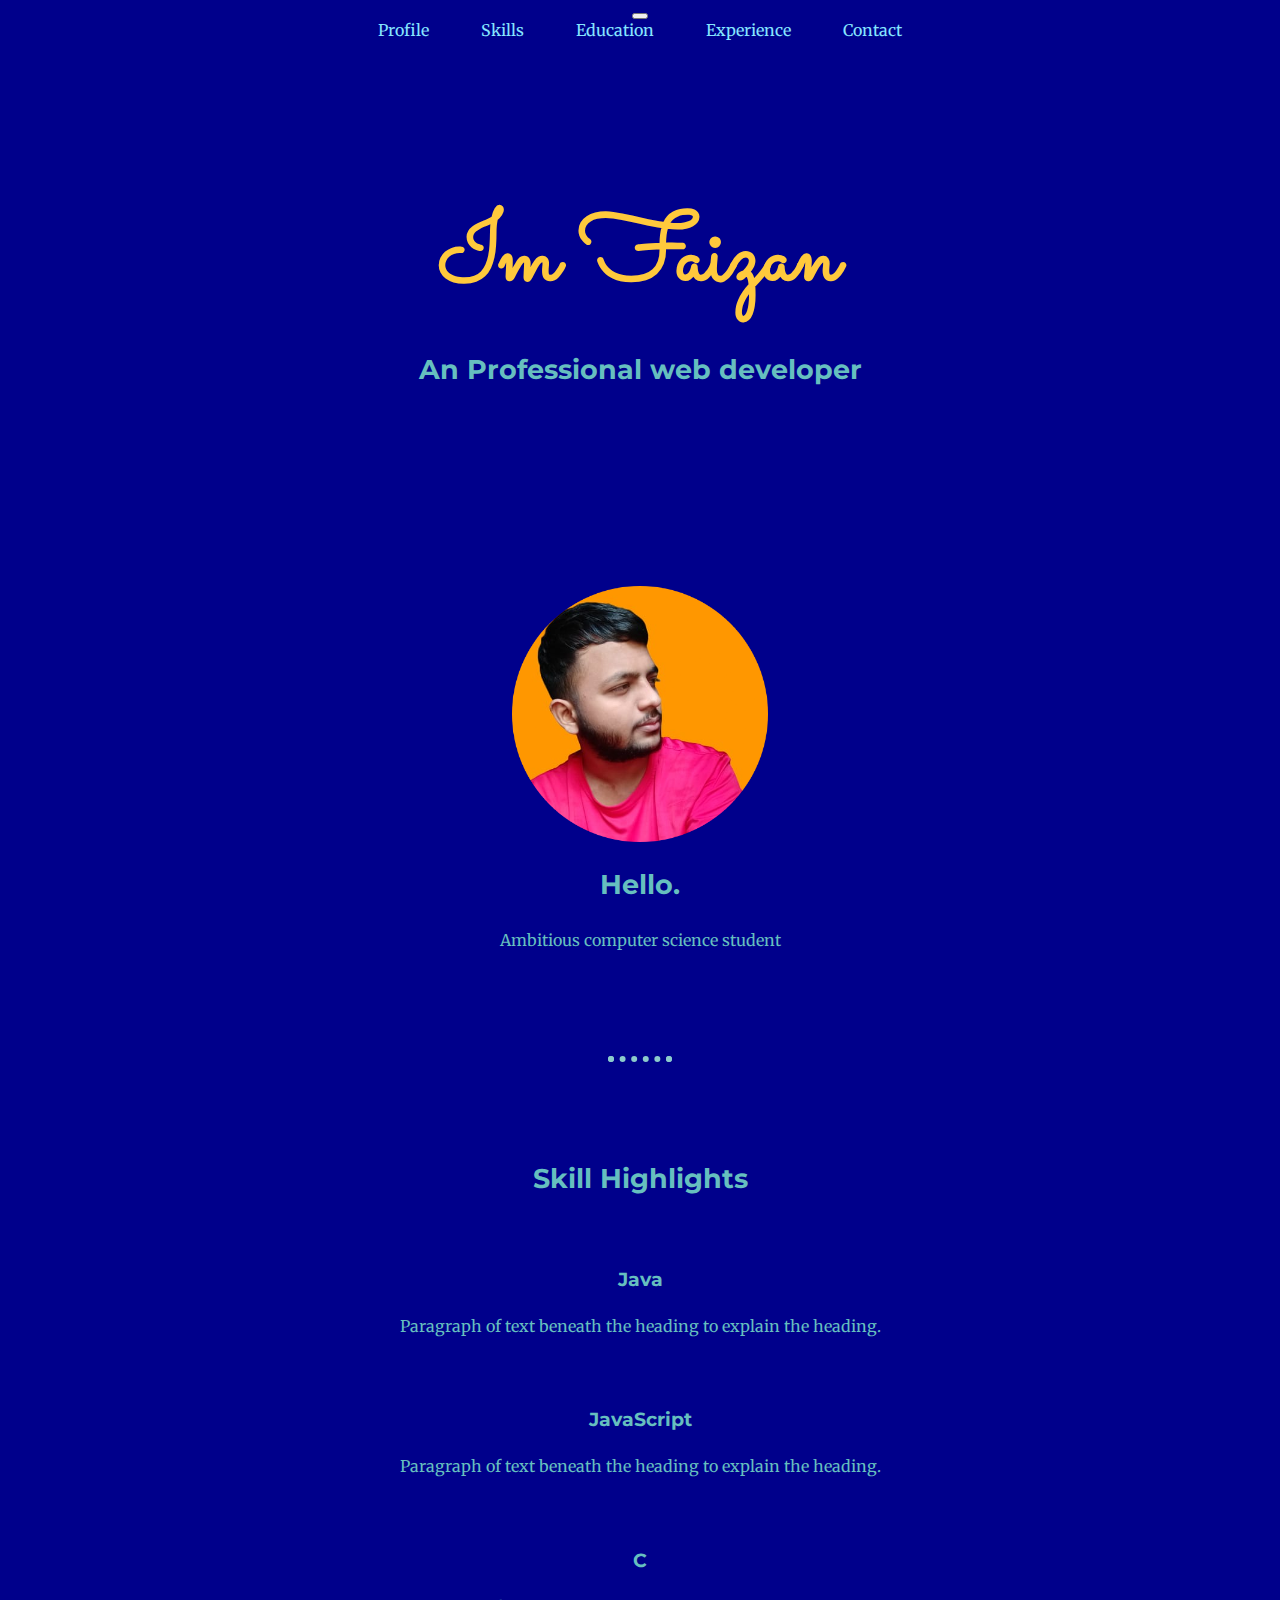
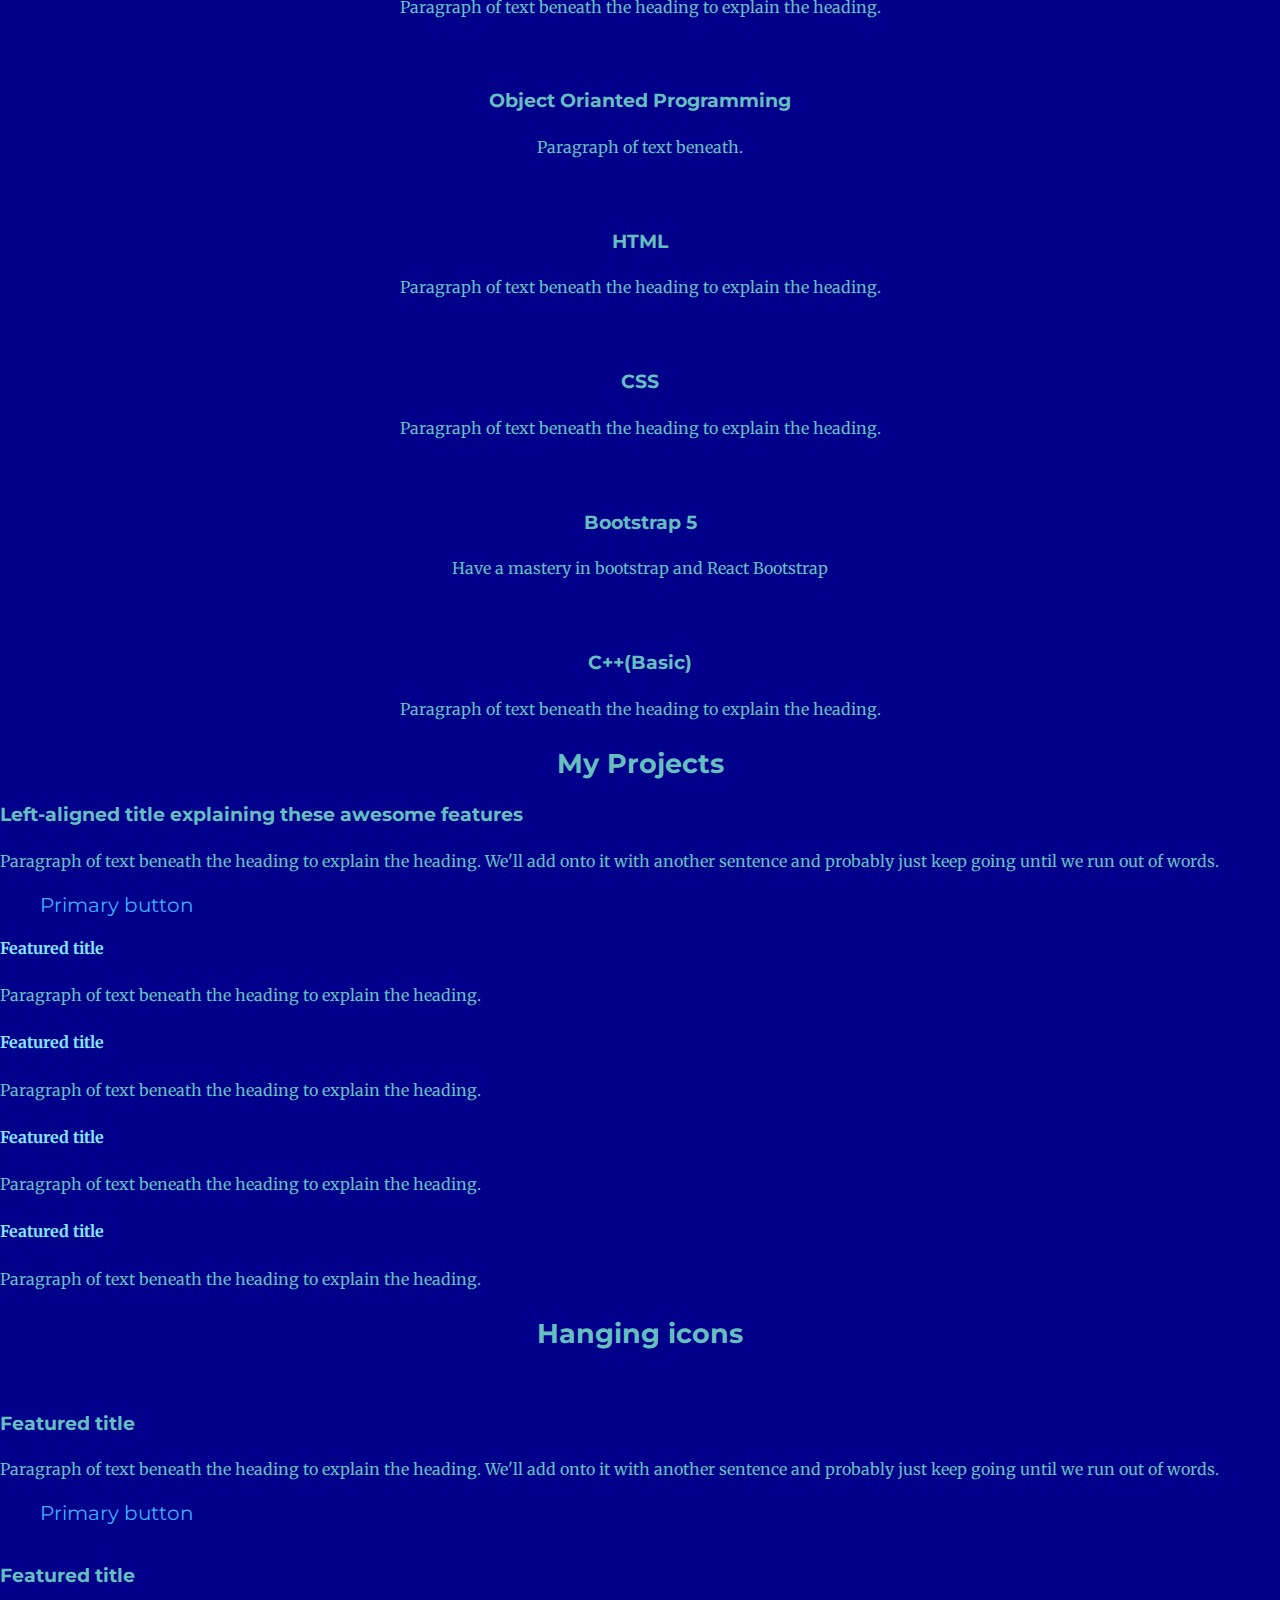
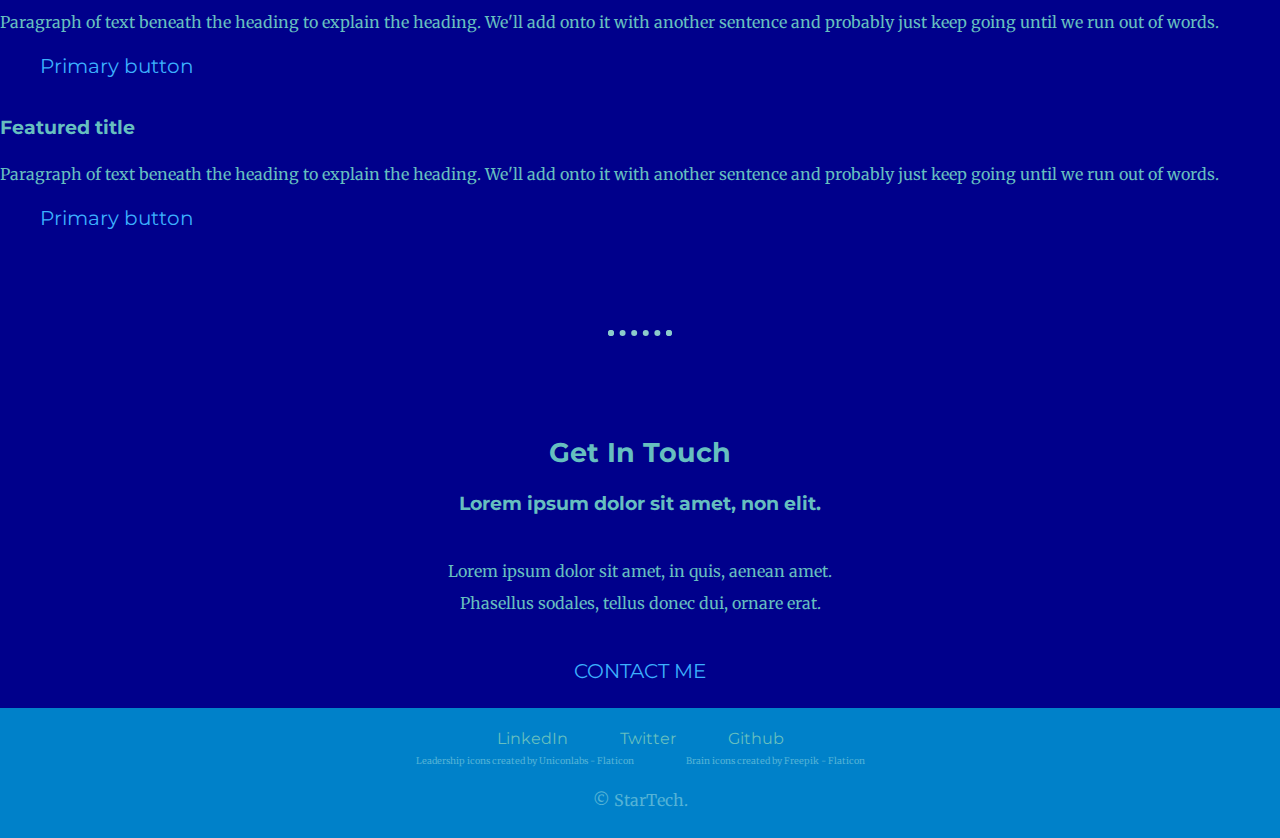
<file: index.html>
<!DOCTYPE html>
<html lang="en">
 
<head>
    <meta charset="UTF-8">
    <meta http-equiv="X-UA-Compatible" content="IE=edge">
    <meta name="viewport" content="width=device-width, initial-scale=1.0">
    
    <title>Faizanahmed</title>
    <link rel="icon" href="favicon.ico?v=2">
    
<!--  bootstrap css -->
    <link href="https://cdn.jsdelivr.net/npm/bootstrap@5.2.3/dist/css/bootstrap.min.css" rel="stylesheet" integrity="sha384-rbsA2VBKQhggwzxH7pPCaAqO46MgnOM80zW1RWuH61DGLwZJEdK2Kadq2F9CUG65" crossorigin="anonymous">

<!--     Custom Css -->
    <link rel="stylesheet" href="css/style.css">

    
    <!-- This is the link to Google font -->
    <link rel="preconnect" href="https://fonts.googleapis.com"><link rel="preconnect" href="https://fonts.gstatic.com" crossorigin><link href="https://fonts.googleapis.com/css2?family=Merriweather&family=Montserrat&family=Oswald&family=Raleway&family=Sacramento&display=swap" rel="stylesheet">

</head>

 
 
<!-- Visible part -->
<body>
  
  <nav class="navbar navbar-expand-lg bg-body-tertiary">
  <div class="container-fluid">
    <button class="navbar-toggler" type="button" data-bs-toggle="collapse" data-bs-target="#navbarNavAltMarkup" aria-controls="navbarNavAltMarkup" aria-expanded="false" aria-label="Toggle navigation">
      <span class="navbar-toggler-icon"></span>
    </button>
    <div class="collapse navbar-collapse" id="navbarNavAltMarkup">
      <div class="navbar-nav mx-auto">
        <a class="nav-link" aria-current="page" href="#">Profile</a>
        <a class="nav-link" href="#">Skills</a>
        <a class="nav-link" href="#">Education</a>
        <a class="nav-link" href="#">Experience</a>
        <a class="nav-link" href="#">Contact</a>
      </div>
    </div>
  </div>
</nav>

     <div class="top-container">
      <!-- img is used for image - src means sourse of image - alt- means alternative text if image is not loaded than this text is science -->
 
         <h1 class="name">Im Faizan</h1>
         <h2>An Professional web developer</h2>
  

     </div>

    <div class="middle-container">
  <div class="profile">
    <img class="my-photo" src="images/circle-profile.png" alt="profile-photo">
    <h2>Hello.</h2>
    <p class="intro">Ambitious computer science student</p>
  </div>
  <hr>


  <!-- Skill Highlights -->

<div class="container px-4 py-5" id="icon-grid">
    <h2 class="pb-2 border-bottom">Skill Highlights</h2>

    <div class="row row-cols-1 row-cols-sm-2 row-cols-md-3 row-cols-lg-4 g-4 py-5">
      <div class="col d-flex align-items-start">
        <svg class="bi text-body-secondary flex-shrink-0 me-3" width="1.75em" height="1.75em"><use xlink:href="#bootstrap"></use></svg>
        <div>
          <h3 class="fw-bold mb-0 fs-4">Java</h3>
          <p>Paragraph of text beneath the heading to explain the heading.</p>
        </div>
      </div>
      <div class="col d-flex align-items-start">
        <svg class="bi text-body-secondary flex-shrink-0 me-3" width="1.75em" height="1.75em"><use xlink:href="#cpu-fill"></use></svg>
        <div>
          <h3 class="fw-bold mb-0 fs-4">JavaScript</h3>
          <p>Paragraph of text beneath the heading to explain the heading.</p>
        </div>
      </div>
      <div class="col d-flex align-items-start">
        <svg class="bi text-body-secondary flex-shrink-0 me-3" width="1.75em" height="1.75em"><use xlink:href="#calendar3"></use></svg>
        <div>
          <h3 class="fw-bold mb-0 fs-4">C</h3>
          <p>Paragraph of text beneath the heading to explain the heading.</p>
        </div>
      </div>
      <div class="col d-flex align-items-start">
        <svg class="bi text-body-secondary flex-shrink-0 me-3" width="1.75em" height="1.75em"><use xlink:href="#home"></use></svg>
        <div>
          <h3 class="fw-bold mb-0 fs-4">Object Orianted Programming</h3>
          <p>Paragraph of text beneath.</p>
        </div>
      </div>
      <div class="col d-flex align-items-start">
        <svg class="bi text-body-secondary flex-shrink-0 me-3" width="1.75em" height="1.75em"><use xlink:href="#speedometer2"></use></svg>
        <div>
          <h3 class="fw-bold mb-0 fs-4">HTML</h3>
          <p>Paragraph of text beneath the heading to explain the heading.</p>
        </div>
      </div>
      <div class="col d-flex align-items-start">
        <svg class="bi text-body-secondary flex-shrink-0 me-3" width="1.75em" height="1.75em"><use xlink:href="#toggles2"></use></svg>
        <div>
          <h3 class="fw-bold mb-0 fs-4">CSS</h3>
          <p>Paragraph of text beneath the heading to explain the heading.</p>
        </div>
      </div>
      <div class="col d-flex align-items-start">
        <svg class="bi text-body-secondary flex-shrink-0 me-3" width="1.75em" height="1.75em"><use xlink:href="#geo-fill"></use></svg>
        <div>
          <h3 class="fw-bold mb-0 fs-4">Bootstrap 5</h3>
          <p>Have a mastery in bootstrap and React Bootstrap</p>
        </div>
      </div>
      <div class="col d-flex align-items-start">
        <svg class="bi text-body-secondary flex-shrink-0 me-3" width="1.75em" height="1.75em"><use xlink:href="#tools"></use></svg>
        <div>
          <h3 class="fw-bold mb-0 fs-4">C++(Basic)</h3>
          <p>Paragraph of text beneath the heading to explain the heading.</p>
        </div>
      </div>
    </div>
  </div>


  <div class="container px-4 py-5 projects-con">
    <h2 class="pb-2 border-bottom">My Projects</h2>

    <div class="row row-cols-1 row-cols-md-2 align-items-md-center g-5 py-5">
      <div class="col d-flex flex-column align-items-start gap-2">
        <h3 class="fw-bold">Left-aligned title explaining these awesome features</h3>
        <p class="text-body-secondary">Paragraph of text beneath the heading to explain the heading. We'll add onto it with another sentence and probably just keep going until we run out of words.</p>
        <a href="#" class="btn btn-primary btn-lg">Primary button</a>
      </div>

      <div class="col">
        <div class="row row-cols-1 row-cols-sm-2 g-4">
          <div class="col d-flex flex-column gap-2">
            <div class="feature-icon-small d-inline-flex align-items-center justify-content-center text-bg-primary bg-gradient fs-4 rounded-3">
            </div>
            <h4 class="fw-semibold mb-0">Featured title</h4>
            <p class="text-body-secondary">Paragraph of text beneath the heading to explain the heading.</p>
          </div>

          <div class="col d-flex flex-column gap-2">
            <div class="feature-icon-small d-inline-flex align-items-center justify-content-center text-bg-primary bg-gradient fs-4 rounded-3">

            </div>
            <h4 class="fw-semibold mb-0">Featured title</h4>
            <p class="text-body-secondary">Paragraph of text beneath the heading to explain the heading.</p>
          </div>

          <div class="col d-flex flex-column gap-2">
            <div class="feature-icon-small d-inline-flex align-items-center justify-content-center text-bg-primary bg-gradient fs-4 rounded-3">

            </div>
            <h4 class="fw-semibold mb-0">Featured title</h4>
            <p class="text-body-secondary">Paragraph of text beneath the heading to explain the heading.</p>
          </div>

          <div class="col d-flex flex-column gap-2">
            <div class="feature-icon-small d-inline-flex align-items-center justify-content-center text-bg-primary bg-gradient fs-4 rounded-3">
            </div>
            <h4 class="fw-semibold mb-0">Featured title</h4>
            <p class="text-body-secondary">Paragraph of text beneath the heading to explain the heading.</p>
          </div>
        </div>
      </div>
    </div>
  </div>



  <div class="container px-4 py-5 courses-con" id="hanging-icons">
    <h2 class="pb-2 border-bottom">Hanging icons</h2>
    <div class="row g-4 py-5 row-cols-1 row-cols-lg-3">
      <div class="col d-flex align-items-start">
        <div class="icon-square text-body-emphasis bg-body-secondary d-inline-flex align-items-center justify-content-center fs-4 flex-shrink-0 me-3">
          <svg class="bi" width="1em" height="1em"><use xlink:href="#toggles2"></use></svg>
        </div>
        <div>
          <h3 class="fs-2">Featured title</h3>
          <p>Paragraph of text beneath the heading to explain the heading. We'll add onto it with another sentence and probably just keep going until we run out of words.</p>
          <a href="#" class="btn btn-primary">
            Primary button
          </a>
        </div>
      </div>
      <div class="col d-flex align-items-start">
        <div class="icon-square text-body-emphasis bg-body-secondary d-inline-flex align-items-center justify-content-center fs-4 flex-shrink-0 me-3">
          <svg class="bi" width="1em" height="1em"><use xlink:href="#cpu-fill"></use></svg>
        </div>
        <div>
          <h3 class="fs-2">Featured title</h3>
          <p>Paragraph of text beneath the heading to explain the heading. We'll add onto it with another sentence and probably just keep going until we run out of words.</p>
          <a href="#" class="btn btn-primary">
            Primary button
          </a>
        </div>
      </div>
      <div class="col d-flex align-items-start">
        <div class="icon-square text-body-emphasis bg-body-secondary d-inline-flex align-items-center justify-content-center fs-4 flex-shrink-0 me-3">
          <svg class="bi" width="1em" height="1em"><use xlink:href="#tools"></use></svg>
        </div>
        <div>
          <h3 class="fs-2">Featured title</h3>
          <p>Paragraph of text beneath the heading to explain the heading. We'll add onto it with another sentence and probably just keep going until we run out of words.</p>
          <a href="#" class="btn btn-primary">
            Primary button
          </a>
        </div>
      </div>
    </div>
  </div>


  <hr>
  <div class="contact-me" <a src="contact.html" >
    <h2>Get In Touch</h2>
    <h3>Lorem ipsum dolor sit amet, non elit.</h3>
    <p class="contact-message" >Lorem ipsum dolor sit amet, in quis, aenean amet. Phasellus sodales, tellus donec dui, ornare erat.</p>
    <a class="btn" href="mailto:name@email.com">CONTACT ME</a>
  </div>
</div>


<!-- My projects -->


<div class="bottom-container">
  <a class="footer-link" href="https://www.linkedin.com/in/faizanahmed-saiyed-179a12207">LinkedIn</a>
  <a class="footer-link" href="https://twitter.com/_faizanahmed___">Twitter</a>
  <a class="footer-link" href="https://github.com/Faizanahmedsy">Github</a><br>
  <a  class="attributions" href="https://www.flaticon.com/free-icons/leadership" title="leadership icons">Leadership icons created by Uniconlabs - Flaticon</a>
  <a  class="attributions" href="https://www.flaticon.com/free-icons/brain" title="brain icons">Brain icons created by Freepik - Flaticon</a>
  <p class="par">© StarTech.</p>
</div>

    

     <script src="https://cdn.jsdelivr.net/npm/bootstrap@5.2.3/dist/js/bootstrap.bundle.min.js" integrity="sha384-kenU1KFdBIe4zVF0s0G1M5b4hcpxyD9F7jL+jjXkk+Q2h455rYXK/7HAuoJl+0I4" crossorigin="anonymous"></script>
</body>
</html>
</file>
<file: css/style.css>
body{
    background-color: darkblue;
    color: #86E5FF;
    margin: 0;
    text-align: center;
    font-family: 'Merriweather', serif;

}

.name{
    color: #FFC93C;
    font-size: 6rem;
    margin: 50px auto 0 auto;
    font-family: 'Sacramento', cursive;
    text-align: center;
    font-weight: bold;
}

h2{
    color: #66bfbf;
    font-family: 'Montserrat', sans-serif;
    font-size: 1.7rem;
    text-align: center;
    
}

h3{
    color: #66bfbf;
    font-family: 'Montserrat', sans-serif;
}

hr{
    border: dotted #8ccbcb 6px;
    border-bottom: none;
    width: 4%;
    margin: 100px auto;
   
}

p {
    color: #66bfbf;
    line-height: 2;
}

.active{
    color: #8ccbcb;
}

.nav-link{
    color: #86E5FF;
}
.top-container {
    /* background-color: white */
    position: relative;
    padding-top: 100px;

}

.my-photo{
    width: 20%;
    height: auto;
}


.intro{
    width: 30%;
    margin: auto;
}

.skill-row{
    width: 50%;
    margin: 100px auto 100px auto;
    text-align: left;
}

.middle-container {
    /* background-color: lightblue; */
    margin: 100px 0  0;
    padding-top: 100px;
}

.bottom-container {
    background-color: #0081C9;
    height: 110px;
    color: antiquewhite;
    padding-top: 20px;
    text-align: center;
}


.projects-con{
    text-align: left;
}

.courses-con{
    text-align: left;
}

.footer-link{
    color: #66bfbf;
    font-family: 'Montserrat', sans-serif;
    
    

}

a {
    box-shadow: inset 0 0 0 0 #54b3d6;
    color: #54b3d6;
    margin: 10px 20px;
    padding: 0 .25rem;
    transition: color .3s ease-in-out, box-shadow .3s ease-in-out;
}

a:hover {
    box-shadow: inset 100px 0 100px 0 #54b3d6;
    color: white;
}

a:link {
    text-decoration: none;
}

a:visited {
    text-decoration: none;
}

.attributions {
    font-size: xx-small;
    color: #54b3d6;
}

.par{
    color: #54b3d6;
}


.btn {

    font-family: 'Montserrat', sans-serif;
    color: #3cb0fd;
    font-size: 20px;
    border-radius: 8px;
    padding: 10px 20px 10px 20px;
    text-decoration: none;
}

.btn:hover {
    font-family: 'Montserrat', sans-serif;
    background: #3cb0fd;
    text-decoration: none;
}

.contact-me{
    padding-bottom: 25px;
}

.contact-message{
    width: 30%;
    margin: 40px auto 60px auto;
    margin-bottom: 40px;
}
</file>
